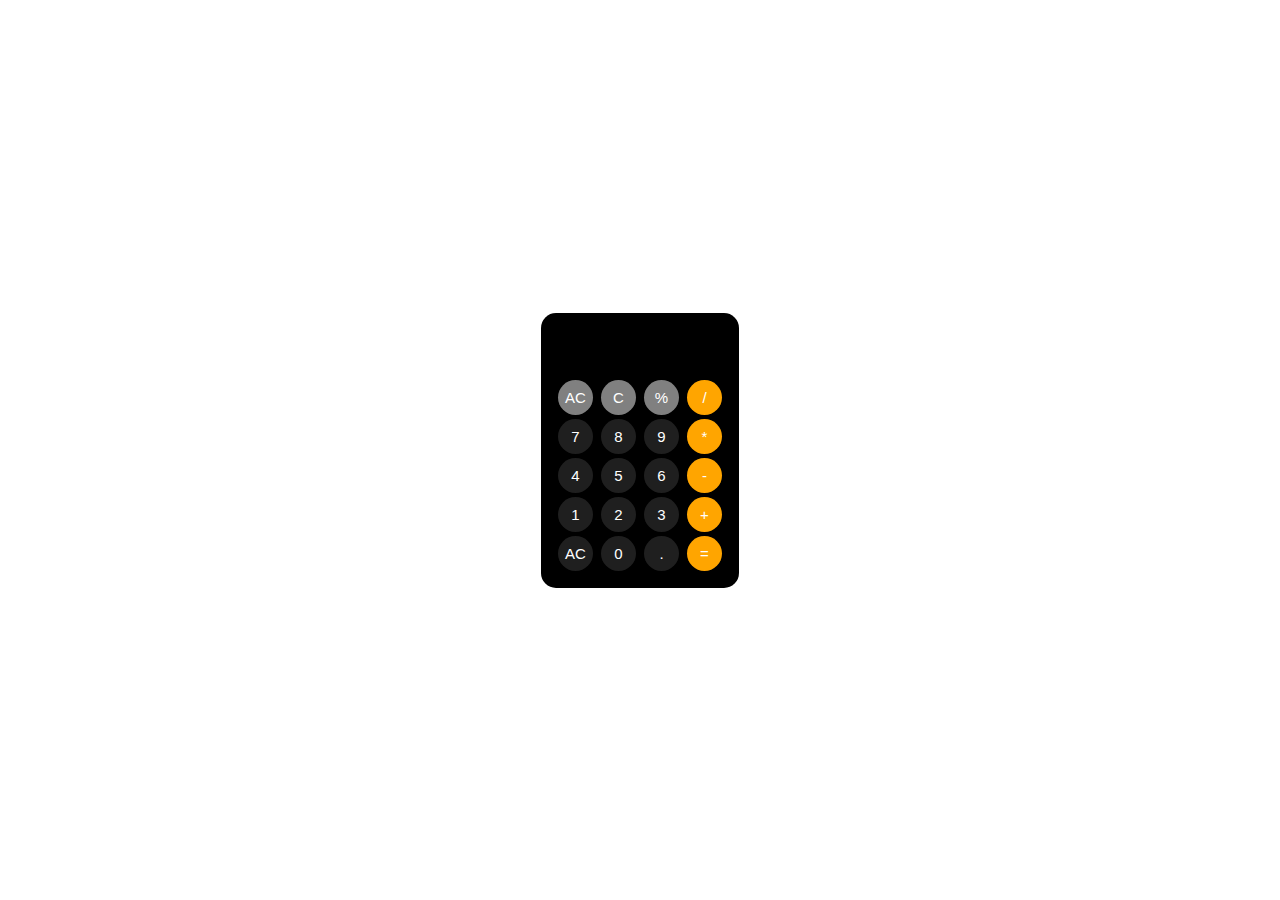
<file: index.html>
<!DOCTYPE html>
<html lang="en">

<head>
    <meta charset="UTF-8">
    <meta http-equiv="X-UA-Compatible" content="IE=edge">
    <meta name="viewport" content="width=device-width, initial-scale=1.0">
    <title>Calculator</title>
    <link rel="stylesheet" href="style.css">    
</head>
<body>
    <div class="container">
        <div class="container_block">
            <div class="input_row">
                <input type="text" class="Result_preview">
            </div>
            <div class="row">
                <button class="btn gryclr" onclick="clearval()">AC</button>
                <button class="btn gryclr" onclick="digit()">C</button>
                <button class="btn gryclr" onclick="clickedval(this)">%</button>
                <button class="btn clr" onclick="clickedval(this)">/</button>
            </div>
            <div class="row">
                <button class="btn" onclick="clickedval(this)">7</button>
                <button class="btn" onclick="clickedval(this)">8</button>
                <button class="btn" onclick="clickedval(this)">9</button>
                <button class="btn clr" onclick="clickedval(this)">*</button>
            </div>
            <div class="row">
                <button class="btn" onclick="clickedval(this)">4</button>
                <button class="btn" onclick="clickedval(this)">5</button>
                <button class="btn" onclick="clickedval(this)">6</button>
                <button class="btn clr" onclick="clickedval(this)">-</button>
            </div>
            <div class="row">
                <button class="btn" onclick="clickedval(this)">1</button>
                <button class="btn" onclick="clickedval(this)">2</button>
                <button class="btn" onclick="clickedval(this)">3</button>
                <button class="btn clr" onclick="clickedval(this)">+</button>
            </div>
            <div class="row">
                <button class="btn" onclick="clearval()">AC</button>
                <button class="btn" onclick="clickedval(this)">0</button>
                <button class="btn" onclick="clickedval(this)">.</button>
                <button class="btn clr" onclick="calculate()">=</button>
            </div>
        </div>
    </div>
 <script src="./script.js"></script>
</body>
</html>
</file>
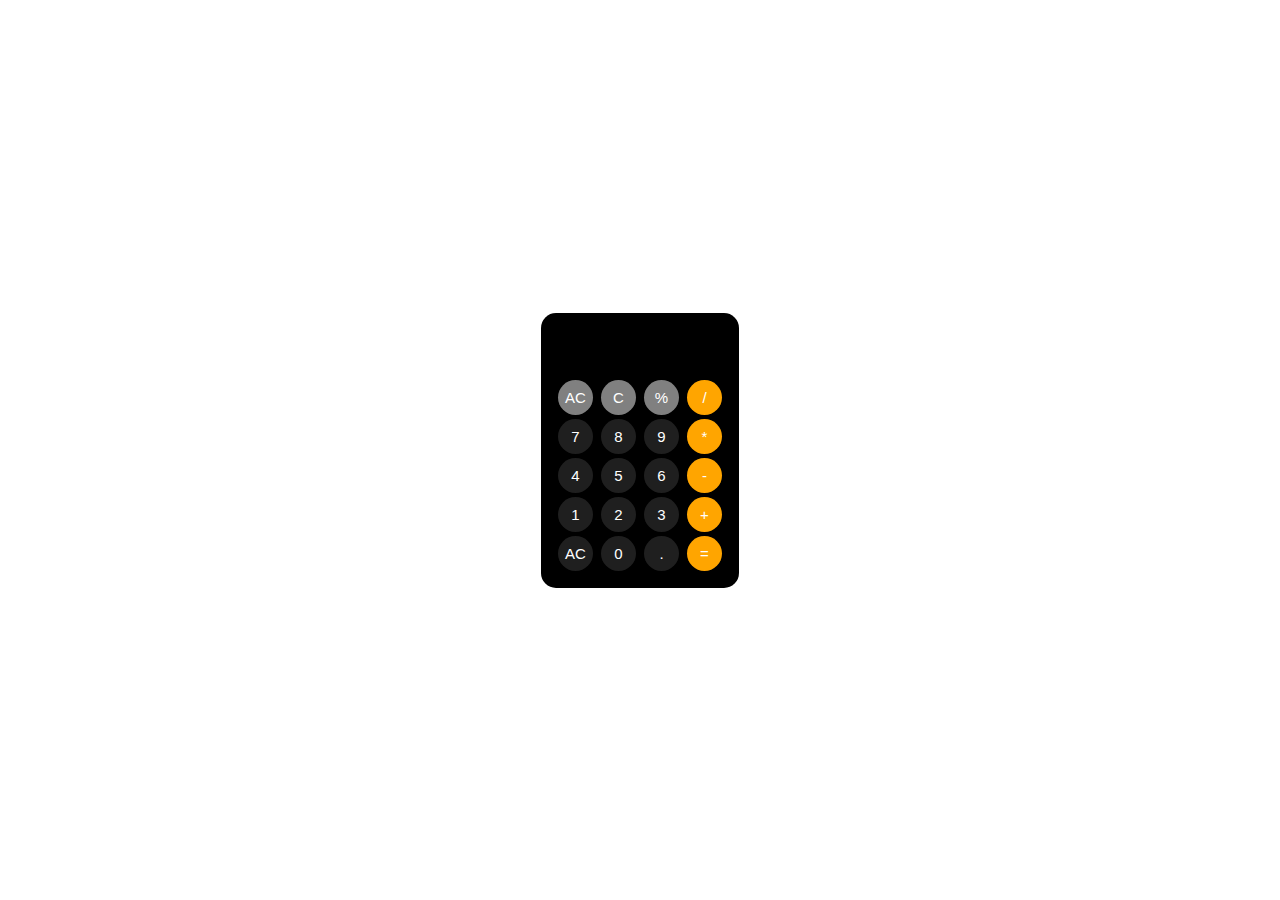
<file: calculator2.html>
<!DOCTYPE html>
<html lang="en">
<head>
    <meta charset="UTF-8">
    <meta http-equiv="X-UA-Compatible" content="IE=edge">
    <meta name="viewport" content="width=device-width, initial-scale=1.0">
    <title>Calculator 2</title>
    <style>
        *{
            margin: 0;
            padding: 0;
        }
        .container{
            min-height: 100vh;
            display: flex;
            align-items: center;
            justify-content: center;
        }
        .container_block{
            background-color: black;
            padding: 15px;
            border-radius: 15px;
        }
        .input_row input{
            width: 150px;
            height: 25px;
            margin: 5px;
            background-color: black;
            color: white;
            margin-bottom: 20px;
            border: none;
            
        }
        .row button{
            width: 35px;
            height: 35px;
            border: none;
            border-radius: 40px;
            margin: 2px;
            color: white;
            font-style: bold;
            font-size: 15px;
        }
        .btn{
            background-color: rgb(31, 31, 31);
        }
        .clr{
            background-color: orange;
        }
        .gryclr{
            background-color: gray;
        }
        .gryclr:hover{
            background-color: rgba(255, 255, 255, 0.712);
        }
        button:hover{
            background-color: rgba(255, 255, 255, 0.562);
        }
    </style>
</head>
<body>
    <div class="container">
        <div class="container_block">
            <div class="input_row">
                <input type="text" class="Result_preview">
            </div>
            <div class="row">
                <button class="btn gryclr">AC</button>
                <button class="btn gryclr">C</button>
                <button class="btn gryclr">%</button>
                <button class="btn clr">/</button>
            </div>
            <div class="row">
                <button class="btn">7</button>
                <button class="btn">8</button>
                <button class="btn">9</button>
                <button class="btn clr">*</button>
            </div>
            <div class="row">
                <button class="btn">4</button>
                <button class="btn">5</button>
                <button class="btn">6</button>
                <button class="btn clr">-</button>
            </div>
            <div class="row">
                <button class="btn">1</button>
                <button class="btn">2</button>
                <button class="btn">3</button>
                <button class="btn clr">+</button>
            </div>
            <div class="row">
                <button class="btn">AC</button>
                <button class="btn">0</button>
                <button class="btn">.</button>
                <button class="btn clr">=</button>
            </div>
        </div>
    </div>    



   <script>
    let buttons = document.querySelectorAll('button');
    let string= document.querySelector('.Result_preview')
        buttons.forEach(function (e){
            e.addEventListener('click', function (){               
                if(e.innerText== '='){
                    string.value = eval(string.value)
                }
                else if(e.innerText == "AC"){                    
                    string.value='';
                }
                else if(e.innerText == "C"){
                    let str = string.value;
                    string.value=str.slice(0,-1)
                }
                else {
                    string.value += e.innerText;
                }
            })
        })
   </script> 
</body>
</html>
</file>
<file: style.css>
*{
    margin: 0;
    padding: 0;
}
.container{
    min-height: 100vh;
    display: flex;
    align-items: center;
    justify-content: center;
}
.container_block{
    background-color: black;
    padding: 15px;
    border-radius: 15px;
}
.input_row input{
    width: 150px;
    height: 25px;
    margin: 5px;
    background-color: black;
    color: white;
    margin-bottom: 20px;
    border: none;
    
}
.row button{
    width: 35px;
    height: 35px;
    border: none;
    border-radius: 40px;
    margin: 2px;
    color: white;
    font-style: bold;
    font-size: 15px;
}
.btn{
    background-color: rgb(31, 31, 31);
}
.clr{
    background-color: orange;
}
.gryclr{
    background-color: gray;
}
.gryclr:hover{
    background-color: rgba(255, 255, 255, 0.712);
}
button:hover{
    background-color: rgba(255, 255, 255, 0.562);
}
</file>
